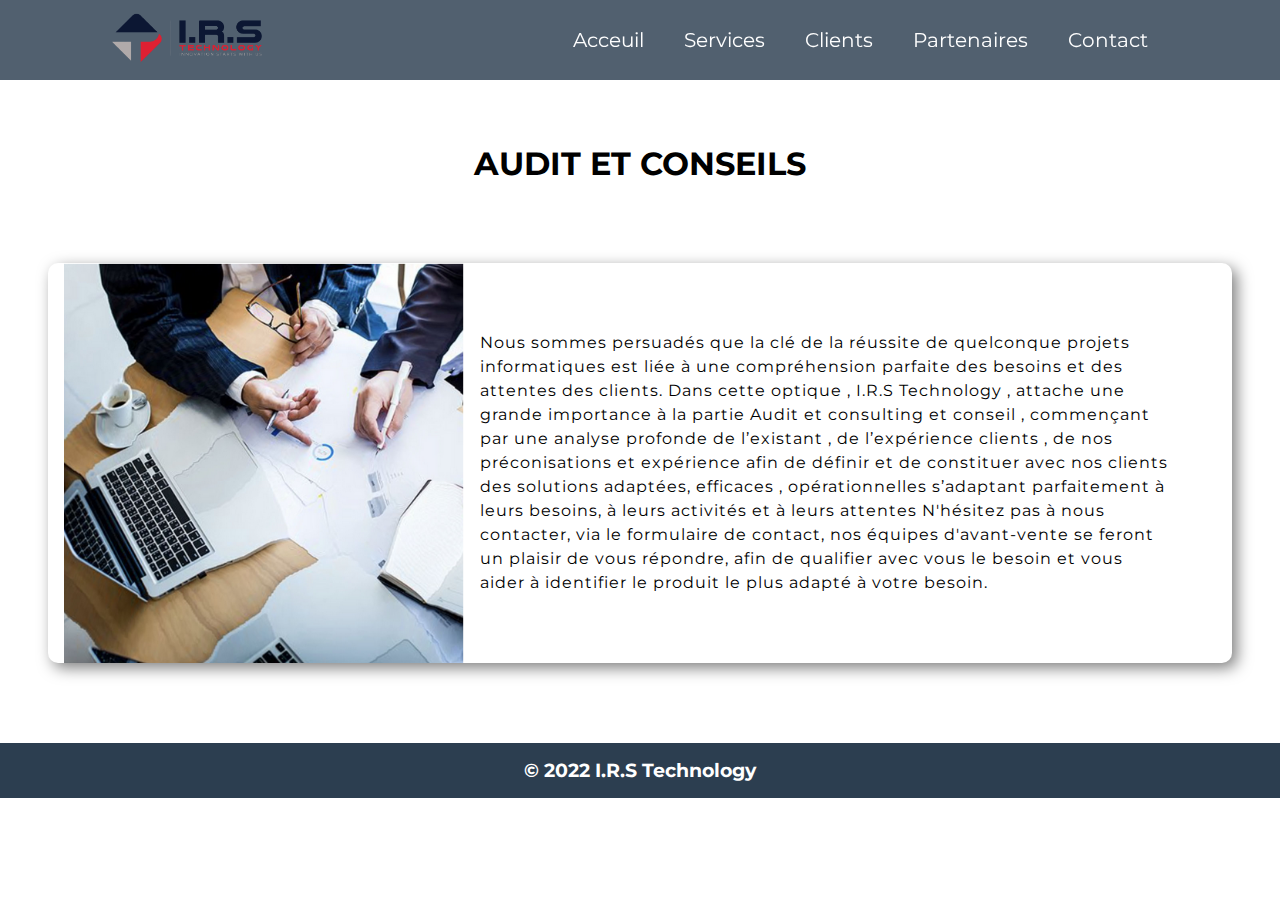
<file: views/audit.html>
<!DOCTYPE html>
<html lang="en">
  <head>
    <meta charset="UTF-8" />
    <meta http-equiv="X-UA-Compatible" content="IE=edge" />
    <meta name="viewport" content="width=device-width, initial-scale=1.0" />
    <title>Audit et Conseils</title>

    <link rel="stylesheet" href="../styles/footer.css" />
    <link rel="stylesheet" href="../styles/header.css" />
    <link rel="stylesheet" href="../styles/audit-style.css" />

    <script src="../header.js"></script>
  </head>
  <body>
    <header>
      <div class="humberger-menu">
        <div></div>
        <div></div>
        <div></div>
      </div>

      <a href="../index.html" class="logo"
        ><img src="../images/IRS_Horizontal.png" alt=""
      /></a>

      <nav class="navbar">
        <ul class="navbar-links">
          <li><a href="../index.html">Acceuil</a></li>
          <li><a href="../index.html#services">Services</a></li>
          <li><a href="../index.html#clients">Clients</a></li>
          <li><a href="../index.html#partners">Partenaires</a></li>
          <li><a href="../index.html#contact">Contact</a></li>
        </ul>
      </nav>
    </header>

    <section class="main">
      <h1>AUDIT ET CONSEILS</h1>
      <div class="card-container">
        <div class="img"></div>
        <p>
          Nous sommes persuadés que la clé de la réussite de quelconque projets
          informatiques est liée à une compréhension parfaite des besoins et des
          attentes des clients. Dans cette optique , I.R.S Technology , attache
          une grande importance à la partie Audit et consulting et conseil ,
          commençant par une analyse profonde de l’existant , de l’expérience
          clients , de nos préconisations et expérience afin de définir et de
          constituer avec nos clients des solutions adaptées, efficaces ,
          opérationnelles s’adaptant parfaitement à leurs besoins, à leurs
          activités et à leurs attentes N'hésitez pas à nous contacter, via le
          formulaire de contact, nos équipes d'avant-vente se feront un plaisir
          de vous répondre, afin de qualifier avec vous le besoin et vous aider
          à identifier le produit le plus adapté à votre besoin.
        </p>
      </div>
    </section>

    <footer>
      <h3>© 2022 I.R.S Technology</h3>
    </footer>
  </body>
</html>
</file>
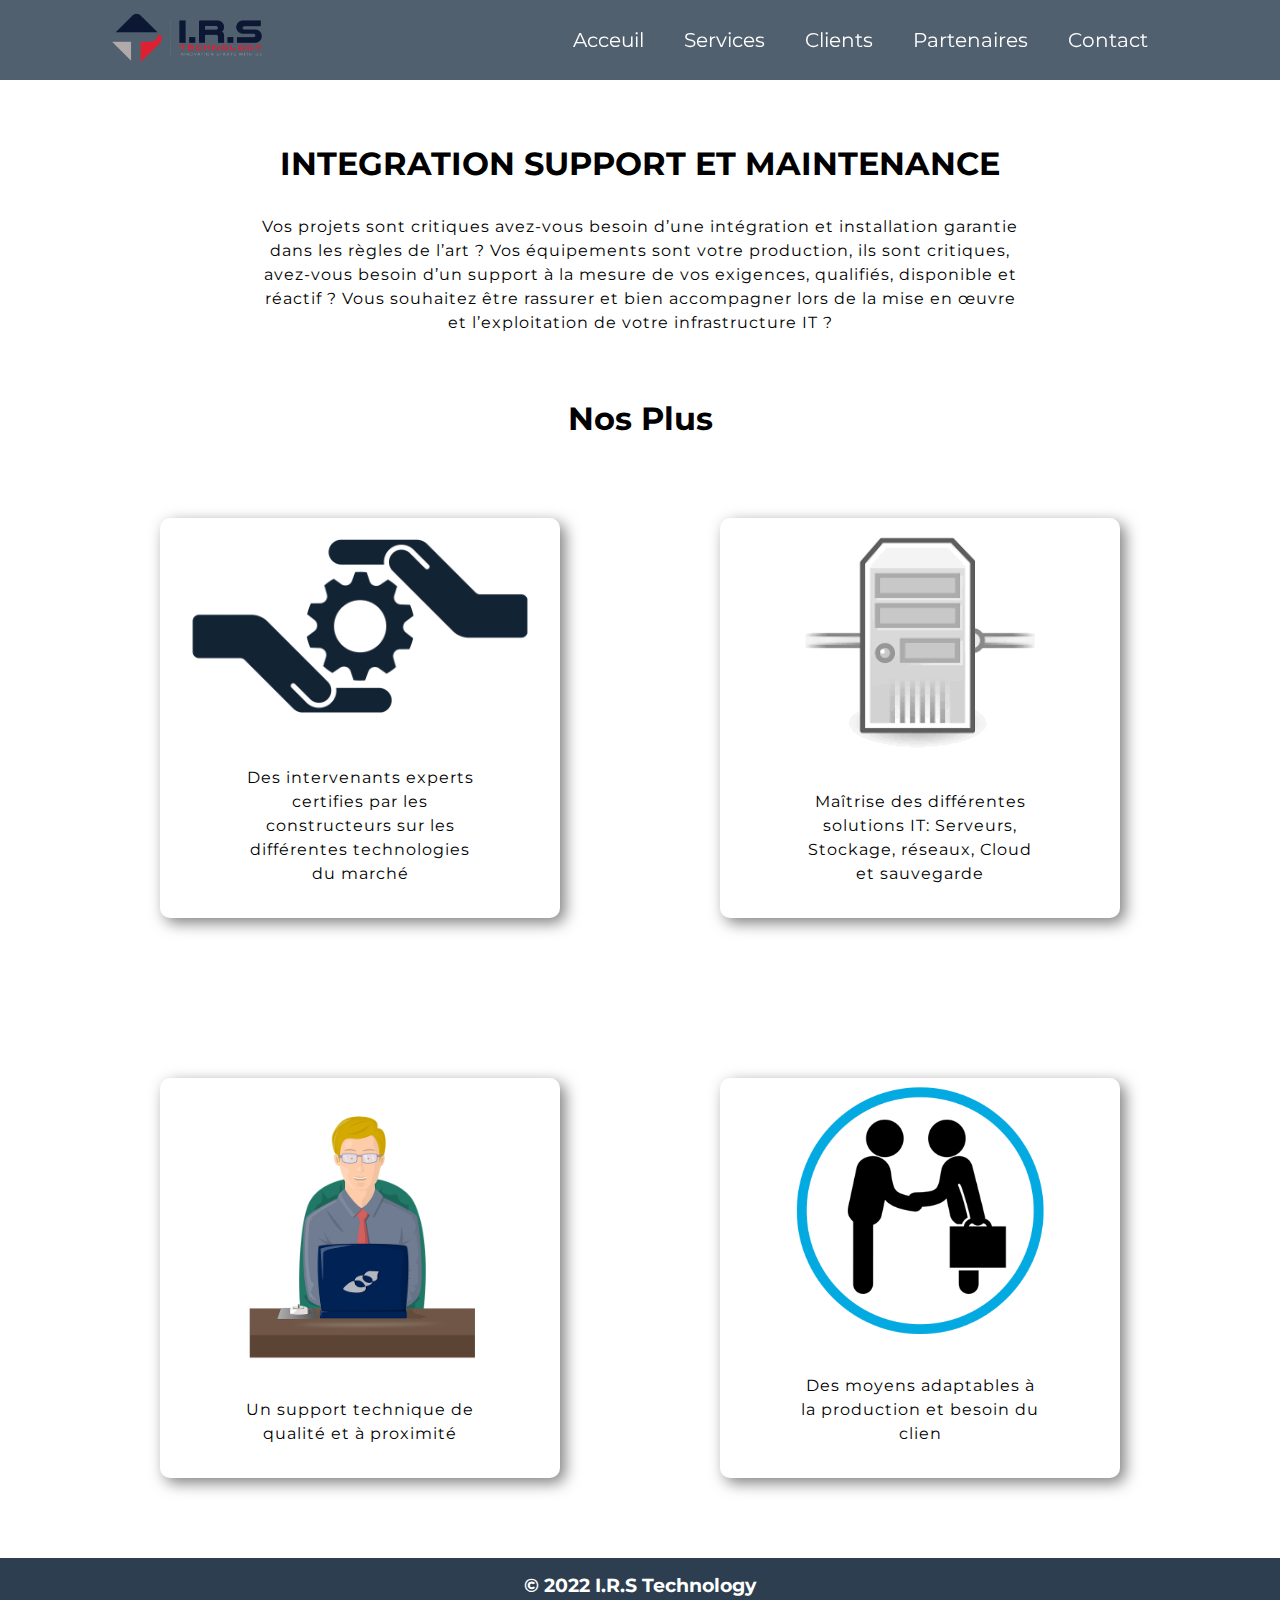
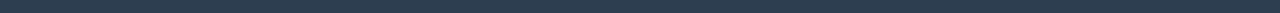
<file: views/integration.html>
<!DOCTYPE html>
<html lang="en">
  <head>
    <meta charset="UTF-8" />
    <meta http-equiv="X-UA-Compatible" content="IE=edge" />
    <meta name="viewport" content="width=device-width, initial-scale=1.0" />
    <title>Integration Support et Maintenance</title>

    <link rel="stylesheet" href="../styles/integration-style.css" />
    <link rel="stylesheet" href="../styles/header.css" />
    <link rel="stylesheet" href="../styles/footer.css" />

    <script src="../header.js" defer></script>
  </head>
  <body>
    <header>
      <div class="humberger-menu">
        <div></div>
        <div></div>
        <div></div>
      </div>

      <a href="../index.html" class="logo"
        ><img src="../images/IRS_Horizontal.png" alt=""
      /></a>

      <nav class="navbar">
        <ul class="navbar-links">
          <li><a href="../index.html">Acceuil</a></li>
          <li><a href="../index.html#services">Services</a></li>
          <li><a href="../index.html#clients">Clients</a></li>
          <li><a href="../index.html#partners">Partenaires</a></li>
          <li><a href="../index.html#contact">Contact</a></li>
        </ul>
      </nav>
    </header>

    <section class="main">
      <h1>INTEGRATION SUPPORT ET MAINTENANCE</h1>
      <p>
        Vos projets sont critiques avez-vous besoin d’une intégration et
        installation garantie dans les règles de l’art ? Vos équipements sont
        votre production, ils sont critiques, avez-vous besoin d’un support à la
        mesure de vos exigences, qualifiés, disponible et réactif ? Vous
        souhaitez être rassurer et bien accompagner lors de la mise en œuvre et
        l’exploitation de votre infrastructure IT ?
      </p>

      <h1>Nos Plus</h1>
      <div class="cards-conatiner">
        <div class="card">
          <div class="img first"></div>
          <p>
            Des intervenants experts certifies par les constructeurs sur les
            différentes technologies du marché
          </p>
        </div>

        <div class="card">
          <div class="img second"></div>
          <p>
            Maîtrise des différentes solutions IT: Serveurs, Stockage, réseaux,
            Cloud et sauvegarde
          </p>
        </div>

        <div class="card">
          <div class="img third"></div>
          <p>Un support technique de qualité et à proximité</p>
        </div>

        <div class="card">
          <div class="img fourth"></div>
          <p>Des moyens adaptables à la production et besoin du clien</p>
        </div>
      </div>
    </section>

    <footer>
      <h3>© 2022 I.R.S Technology</h3>
    </footer>
  </body>
</html>
</file>
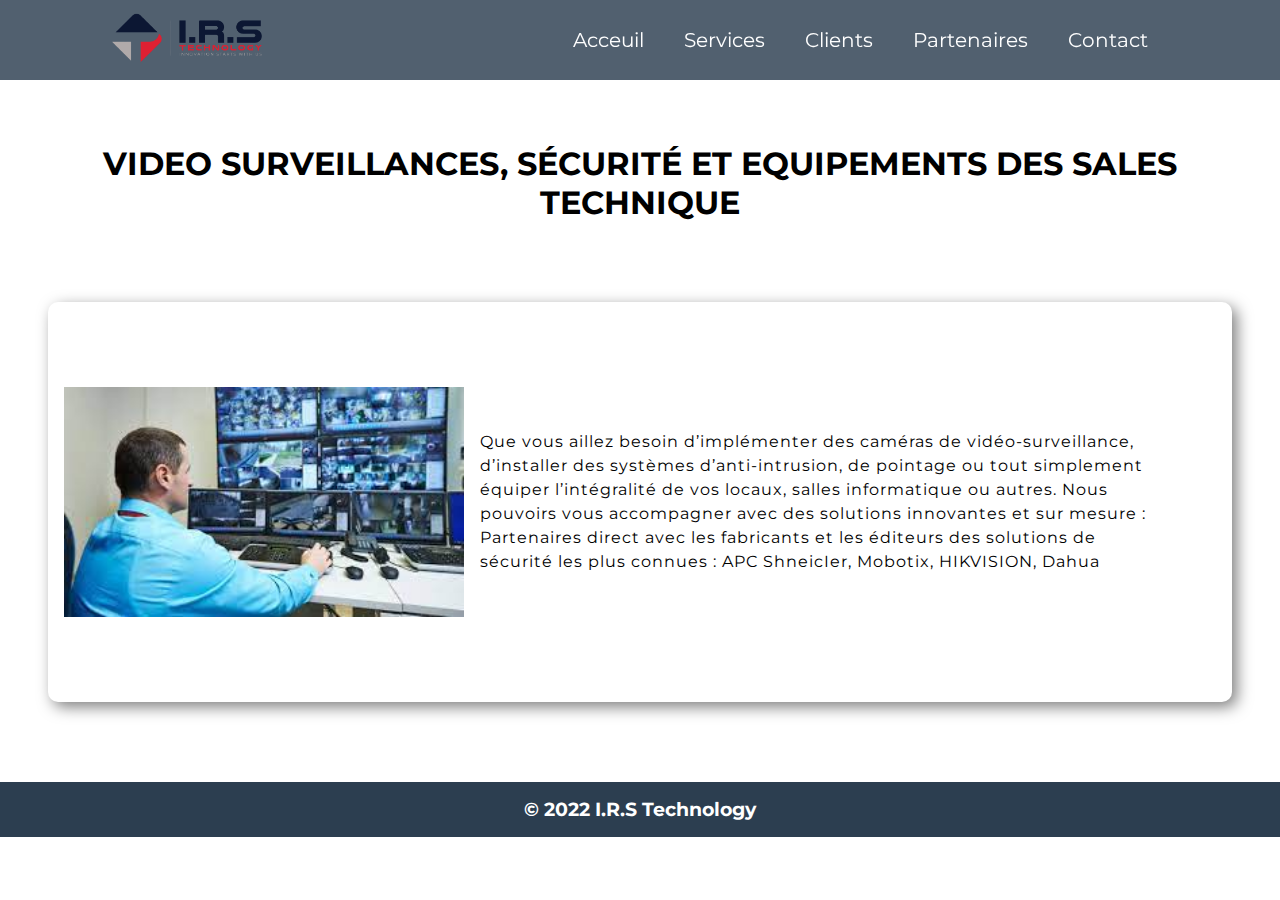
<file: views/video.html>
<!DOCTYPE html>
<html lang="en">
  <head>
    <meta charset="UTF-8" />
    <meta http-equiv="X-UA-Compatible" content="IE=edge" />
    <meta name="viewport" content="width=device-width, initial-scale=1.0" />
    <title>
      Video Surveillances, Sécurité et Equipements des Sales Technique
    </title>

    <link rel="stylesheet" href="../styles/footer.css" />
    <link rel="stylesheet" href="../styles/header.css" />
    <link rel="stylesheet" href="../styles/video-style.css" />

    <script src="../header.js" defer></script>
  </head>
  <body>
    <header>
      <div class="humberger-menu">
        <div></div>
        <div></div>
        <div></div>
      </div>

      <a href="../index.html" class="logo"
        ><img src="../images/IRS_Horizontal.png" alt=""
      /></a>

      <nav class="navbar">
        <ul class="navbar-links">
          <li><a href="../index.html">Acceuil</a></li>
          <li><a href="../index.html#services">Services</a></li>
          <li><a href="../index.html#clients">Clients</a></li>
          <li><a href="../index.html#partners">Partenaires</a></li>
          <li><a href="../index.html#contact">Contact</a></li>
        </ul>
      </nav>
    </header>

    <section class="main">
      <h1>VIDEO SURVEILLANCES, SÉCURITÉ ET EQUIPEMENTS DES SALES TECHNIQUE</h1>
      <div class="card-container">
        <div class="img"></div>
        <p>
          Que vous aillez besoin d’implémenter des caméras de
          vidéo-surveillance, d’installer des systèmes d’anti-intrusion, de
          pointage ou tout simplement équiper l’intégralité de vos locaux,
          salles informatique ou autres. Nous pouvoirs vous accompagner avec des
          solutions innovantes et sur mesure : Partenaires direct avec les
          fabricants et les éditeurs des solutions de sécurité les plus connues
          : APC ShneicIer, Mobotix, HIKVISION, Dahua
        </p>
      </div>
    </section>

    <footer>
      <h3>© 2022 I.R.S Technology</h3>
    </footer>
  </body>
</html>
</file>
<file: styles/footer.css>
@import url("https://fonts.googleapis.com/css2?family=Montserrat:wght@400;500;700&display=swap");

:root {
  --header-color: #2c3e50d2;
  --solid-color: #2c3e50;
}

* {
  margin: 0;
  padding: 0;
  box-sizing: border-box;
  font-family: "Montserrat", sans-serif;
  scroll-behavior: smooth;
}

footer {
  padding: 1rem;
  background-color: var(--solid-color);
  color: white;
  text-align: center;
}
</file>
<file: styles/header.css>
@import url("https://fonts.googleapis.com/css2?family=Montserrat:wght@400;500;700&display=swap");

:root {
  --header-color: #2c3e50d2;
  --solid-color: #2c3e50;
}

* {
  margin: 0;
  padding: 0;
  box-sizing: border-box;
  font-family: "Montserrat", sans-serif;
  scroll-behavior: smooth;
}

header {
  position: fixed;
  z-index: 999;
  width: 100vw;
  display: flex;
  justify-content: space-between;
  align-items: center;
  background-color: var(--header-color);
  min-height: 5rem;
  padding: 0 7rem;
}

.logo img {
  max-width: 150px;
}

.navbar-links {
  display: flex;
  list-style-type: none;
}

.navbar-links li a {
  text-decoration: none;
  margin: 0 20px;
  font-size: 20px;
  color: white;
  transition: all 0.2s ease;
}

.navbar-links li a:hover {
  color: burlywood;
}

.humberger-menu {
  position: absolute;
  height: 40px;
  width: 40px;
  display: none;
}

.humberger-menu div {
  height: 4px;
  width: 100%;
  margin: 8px 0;
  background-color: white;
}

@media only screen and (max-width: 960px) {
  header {
    position: relative;
    flex-direction: column;
    align-items: flex-start;
    padding: 0.5rem 2rem;
    min-height: 6rem;
  }

  .humberger-menu {
    display: block;
    right: 2rem;
  }

  .humberger-menu:hover {
    cursor: pointer;
  }

  .navbar-links {
    position: absolute;
    background-color: var(--header-color);
    flex-direction: column;
    left: 0;
    right: 0;
    padding: 0 7rem;
    text-align: center;
    transform: translateY(-150%);
    transition: all 0.3s ease;
    opacity: 0;
  }

  .navbar-links.show {
    transform: translateY(0);
    opacity: 1;
    transition: all 0.3s ease;
  }

  .navbar-links li a {
    display: inline-block;
    margin: 1rem 0;
  }
}
</file>
<file: styles/audit-style.css>
.main {
  padding-top: 7rem;
  display: flex;
  flex-direction: column;
  justify-content: center;
  align-items: center;
}

.main h1 {
  margin-top: 2rem;
  font-size: 2rem;
  text-align: center;
}

.card-container {
  display: flex;
  flex-wrap: wrap;
  align-items: center;
  margin: 5rem 3rem;
  border-radius: 10px;
  box-shadow: 5px 5px 15px rgba(0, 0, 0, 0.5);
  padding: 0 1rem;
}

.img {
  width: 400px;
  height: 400px;
  background: url("../images/conseil.PNG") no-repeat center/contain;
}

.card-container p {
  max-width: 60%;
  letter-spacing: 1px;
  line-height: 1.5;
  margin: 0 1rem;
}
</file>
<file: styles/integration-style.css>
.main {
  padding-top: 7rem;
  display: flex;
  flex-direction: column;
  justify-content: center;
  align-items: center;
}

.main h1 {
  margin-top: 2rem;
  font-size: 2rem;
  text-align: center;
}

.main p {
  max-width: 60%;
  margin: 2rem;
  letter-spacing: 1px;
  line-height: 1.5;
  text-align: center;
}

.cards-conatiner {
  display: flex;
  flex-wrap: wrap;
  justify-content: center;
}

.card {
  display: flex;
  flex-direction: column;
  width: 400px;
  height: 400px;
  border-radius: 10px;
  box-shadow: 5px 5px 15px rgba(0, 0, 0, 0.5);
  margin: 5rem;
}

.card .img {
  flex: 2;
}

.card p {
  align-self: center;
}

.card .img.first {
  background: url("../images/Support_2-46.png") no-repeat center/cover;
}

.card .img.second {
  background: url("../images/serveur.png") no-repeat center/contain;
}

.card .img.third {
  background: url("../images/support.png") no-repeat center/contain;
}

.card .img.fourth {
  background: url("../images/client.png") no-repeat center/contain;
}
</file>
<file: styles/video-style.css>
.main {
  padding-top: 7rem;
  display: flex;
  flex-direction: column;
  justify-content: center;
  align-items: center;
}

.main h1 {
  margin-top: 2rem;
  font-size: 2rem;
  text-align: center;
}

.card-container {
  display: flex;
  flex-wrap: wrap;
  align-items: center;
  margin: 5rem 3rem;
  border-radius: 10px;
  box-shadow: 5px 5px 15px rgba(0, 0, 0, 0.5);
  padding: 0 1rem;
}

.img {
  width: 400px;
  height: 400px;
  background: url("../images/video.jpg") no-repeat center/contain;
}

.card-container p {
  max-width: 60%;
  letter-spacing: 1px;
  line-height: 1.5;
  margin: 0 1rem;
}
</file>
